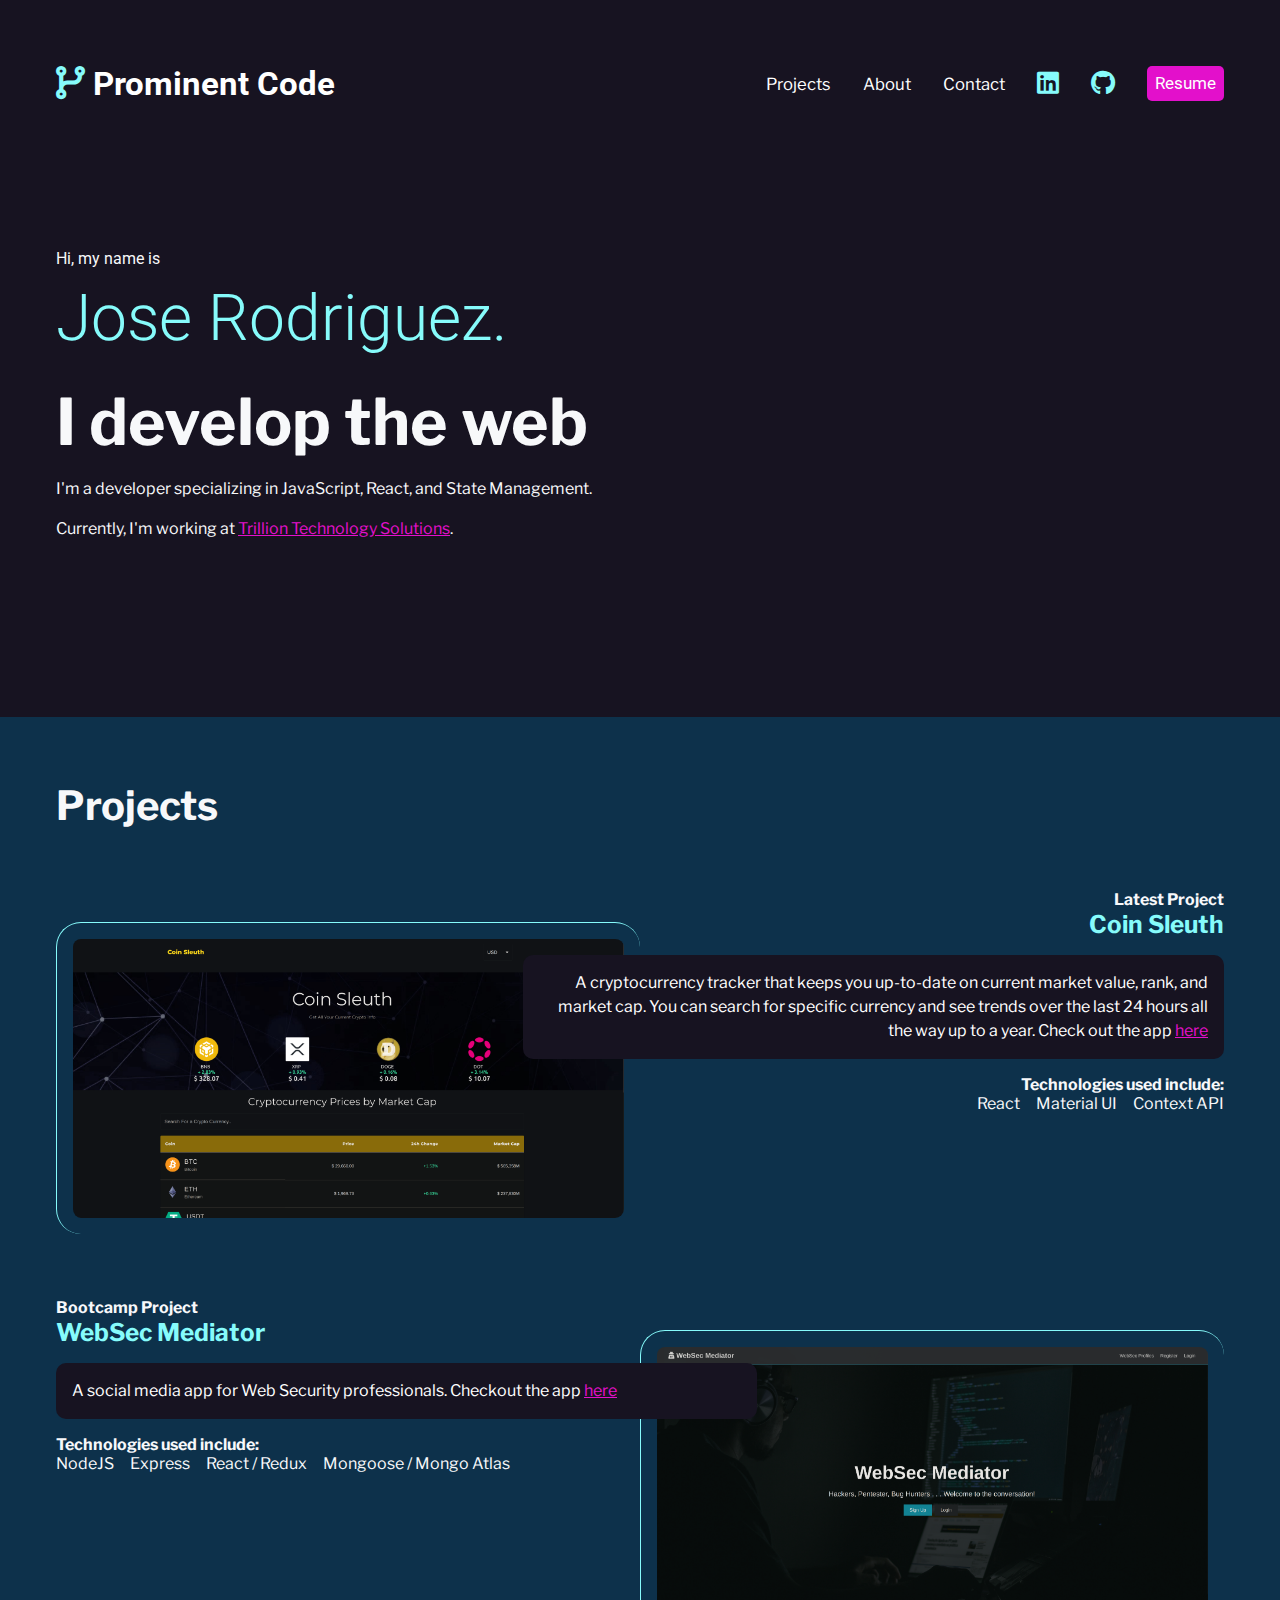
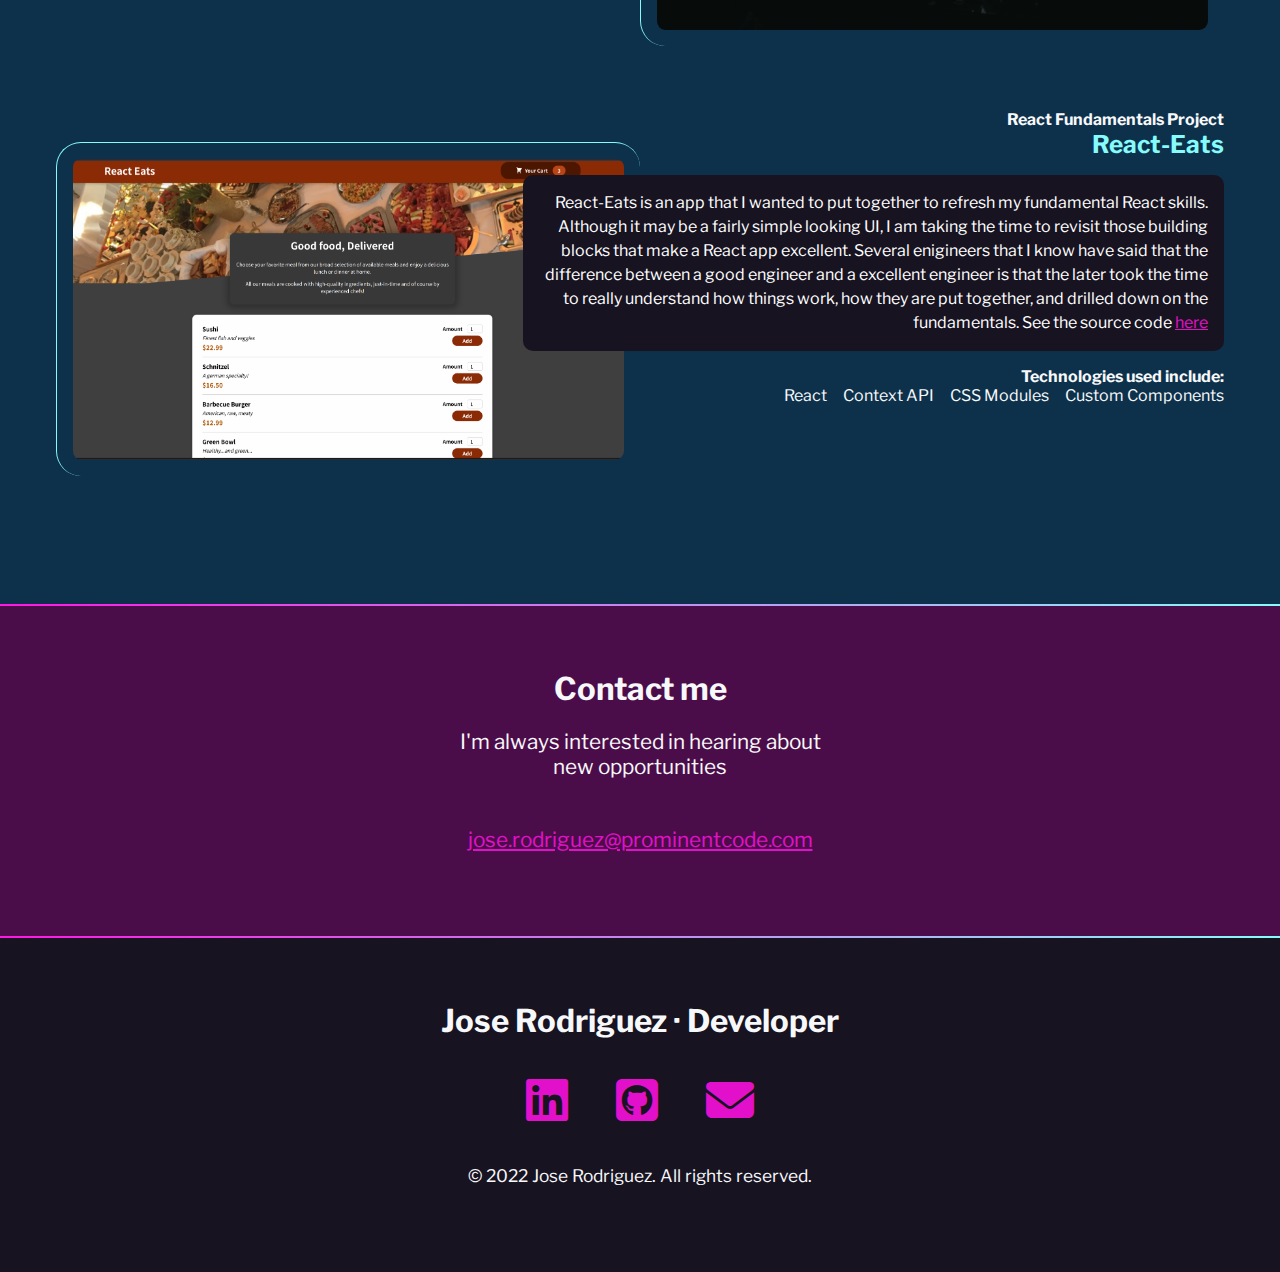
<file: index.html>
<!DOCTYPE html>
<html lang="en">

<head>
    <meta charset="UTF-8">
    <meta http-equiv="X-UA-Compatible" content="IE=edge">
    <meta name="viewport" content="width=device-width, initial-scale=1.0">
    <title>Prominent Code</title>
    <link rel="preconnect" href="https://fonts.googleapis.com">
    <link rel="preconnect" href="https://fonts.gstatic.com" crossorigin>
    <link href="https://fonts.googleapis.com/css2?family=Libre+Franklin:wght@300&family=Roboto:wght@300&display=swap"
        rel="stylesheet">
    <link href="https://cdnjs.cloudflare.com/ajax/libs/font-awesome/6.1.1/css/all.min.css" rel="stylesheet" />
    <link href="css/style.css" rel="stylesheet" />
</head>

<body>
    <!-- instructions in JavaScript block -->
    <nav>
        <ul>
            <li>
                <h1><a href="index.html"><span class="fa-solid fa-code-branch"
                            aria-hidden="true"></span><span>&nbsp;Prominent Code</span></a></h1>
            </li>
            <li><a href="index.html#projects">Projects</a></li>
            <li><a href="about.html">About</a></li>
            <li><a href="index.html#contact">Contact</a></li>
            <li><a href="https://www.linkedin.com/in/prominentcode/" target="_blank"><span class="fa-brands fa-linkedin"
                        aria-hidden=true></span><span class="sr-only">LinkedIn</span></a></li>
            <li><a href="https://github.com/vectorNull" target="_blank"><span class="fa-brands fa-github"
                        aria-hidden=true></span><span class="sr-only">GitHub</span></a></li>
            <li><a href="https://drive.google.com/file/d/1ezevRjGTfVMFYp5-fPLjfLQ_wpY5F-Cl/view?usp=sharing"
                    target="_blank" class="button">Resume</a></li>
        </ul>
    </nav>

    <section id="intro">
        <p class="name">Hi, my name is <span>Jose Rodriguez.</span></p>
        <h2>I develop the web</h2>
        <p>I'm a developer specializing in JavaScript, React, and State Management.</p>
        <p>Currently, I'm working at <a href="https://ttsiglobal.com" target="_blank">Trillion Technology Solutions</a>.
        </p>
    </section>
    <div class="section-blue">
        <section id="projects">
            <h2>Projects</h2>
            <article>
                <div class="text">
                    <h4>Latest Project</h4>
                    <h3>Coin Sleuth</h3>
                    <p class="blackbox">A cryptocurrency tracker that keeps you up-to-date on current market value,
                        rank, and market cap. You can search for specific currency and see trends over the last 24 hours
                        all the way up to a year. Check out the app <a href="https://coin-sleuth.netlify.app/" target="_blank">here</a>
                    </p>
                    <h4>Technologies used include:</h4>
                    <ul>
                        <li>React</li>
                        <li>Material UI</li>
                        <li>Context API</li>
                </div>
                <img src="./img/coinSlueth.png"
                    alt="Screenshot of Coin Sleuth." />
            </article>
            <article class="reverse">
                <div class="text">
                    <h4>Bootcamp Project</h4>
                    <h3>WebSec Mediator</h3>
                    <p class="blackbox">
                        A social media app for Web Security professionals. Checkout the app <a href="https://websecmediator.herokuapp.com/" target="_blank">here</a>
                    </p>
                    <h4>Technologies used include:</h4>
                    <ul>
                        <li>NodeJS</li>
                        <li>Express</li>
                        <li>React / Redux</li>
                        <li>Mongoose / Mongo Atlas</li>
                    </ul>
                </div>
                <img src="./img/webSecMediator.png"
                    alt="Screenshot of WebSec Mediator." />
            </article>
            <article>
                <div class="text">
                    <h4>React Fundamentals Project</h4>
                    <h3>React-Eats</h3>
                    <p class="blackbox">
                        React-Eats is an app that I wanted to put together to refresh my fundamental React skills.
                        Although it may be a fairly simple looking UI, I am taking the time to revisit those building
                        blocks that make a React app excellent. Several enigineers that I know have said that the
                        difference between a good engineer and a excellent engineer is that the later took the time to
                        really understand how things work, how they are put together, and drilled down on the
                        fundamentals. See the source code <a href="https://github.com/vectorNull/React-Eats" target="_blank">here</a>
                    </p>
                    <h4>Technologies used include:</h4>
                    <ul>
                        <li>React</li>
                        <li>Context API</li>
                        <li>CSS Modules</li>
                        <li>Custom Components</li>
                    </ul>
                </div>
                <img src="./img/reactEats.png"
                    alt="Screenshot of React Eats." />
            </article>
        </section>
    </div>
    <div class="gradient"></div>
    <div class="section-plum">
        <section id="contact">
            <h2>Contact me</h2>
            <p>
                I'm always interested in hearing about new opportunities
            </p>
            <p>
                <a href="mailto:jose.rodriguez@prominentcode.com">jose.rodriguez@prominentcode.com</a>
            </p>
        </section>
    </div>
    <div class="gradient"></div>
    <footer>
        <h2>Jose Rodriguez &middot; Developer</h2>
        <ul>
            <li>
                <a href="https://www.linkedin.com/in/prominentcode/" target="_blank">
                    <span class="fab fa-linkedin" aria-hidden="true"></span>
                    <span class="sr-only">LinkedIn</span>
                </a>
            </li>
            <li>
                <a href="https://github.com/vectorNull" target="_blank">
                    <span class="fab fa-github-square" aria-hidden="true"></span>
                    <span class="sr-only">Github</span>
                </a>
            </li>
            <li>
                <a href="mailto:jose.rodriguez@prominentcode.com">
                    <span class="fas fa-envelope" aria-hidden="true"></span>
                    <span class="sr-only">Email</span>
                </a>
            </li>
        </ul>
        <p><small>&copy; 2022 Jose Rodriguez. All rights reserved.</small></p>
    </footer>

</body>

</html>
</file>
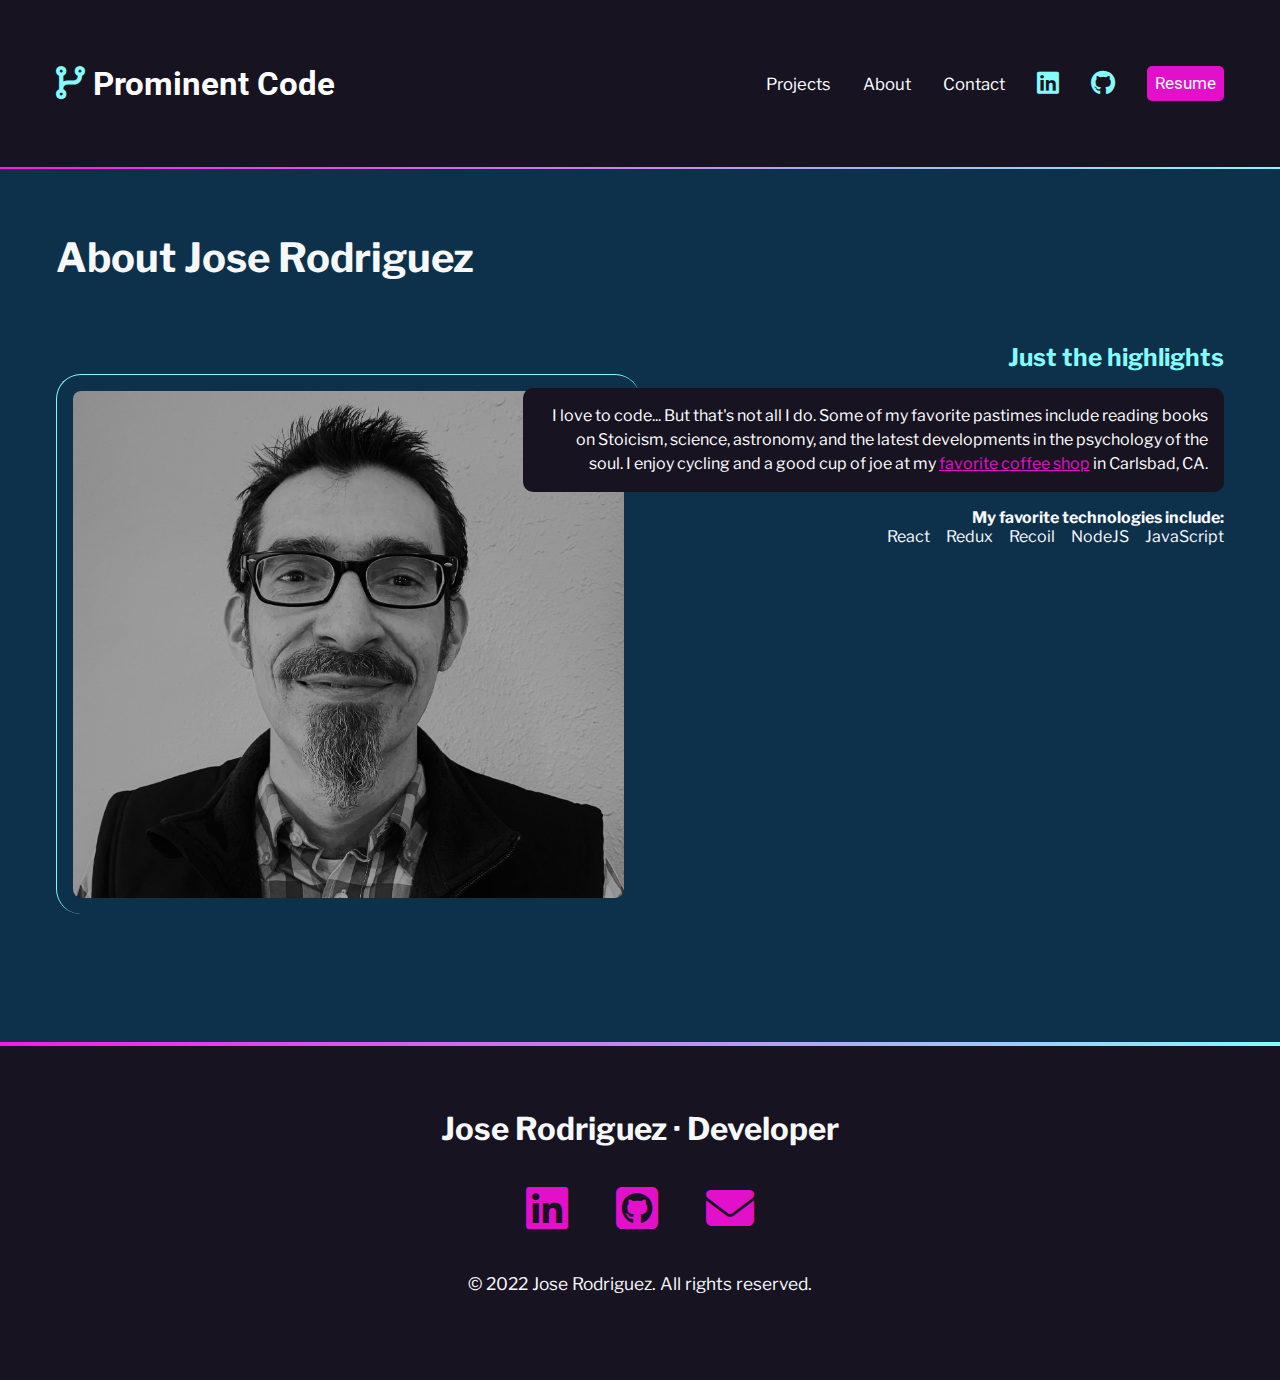
<file: about.html>
<!DOCTYPE html>
<html lang="en">

<head>
    <meta charset="UTF-8">
    <meta http-equiv="X-UA-Compatible" content="IE=edge">
    <meta name="viewport" content="width=device-width, initial-scale=1.0">
    <title>Prominent Code</title>
    <link rel="preconnect" href="https://fonts.googleapis.com">
    <link rel="preconnect" href="https://fonts.gstatic.com" crossorigin>
    <link href="https://fonts.googleapis.com/css2?family=Libre+Franklin:wght@300&family=Roboto:wght@300&display=swap"
        rel="stylesheet">
    <link href="https://cdnjs.cloudflare.com/ajax/libs/font-awesome/6.1.1/css/all.min.css" rel="stylesheet" />
    <link href="css/style.css" rel="stylesheet" />
</head>
<body>
<nav>
    <ul>
        <li>
            <h1><a href="index.html"><span class="fa-solid fa-code-branch"
                        aria-hidden="true"></span><span>&nbsp;Prominent Code</span></a></h1>
        </li>
        <li><a href="index.html#projects">Projects</a></li>
        <li><a href="about.html">About</a></li>
        <li><a href="index.html#contact">Contact</a></li>
        <li><a href="https://www.linkedin.com/in/prominentcode/" target="_blank"><span class="fa-brands fa-linkedin"
                    aria-hidden=true></span><span class="sr-only">LinkedIn</span></a></li>
        <li><a href="https://github.com/vectorNull" target="_blank"><span class="fa-brands fa-github"
                    aria-hidden=true></span><span class="sr-only">GitHub</span></a></li>
        <li><a href="https://drive.google.com/file/d/1ezevRjGTfVMFYp5-fPLjfLQ_wpY5F-Cl/view?usp=sharing"
                target="_blank" class="button">Resume</a></li>
    </ul>
</nav>
<div class="gradient"></div>
<div class="section-blue">
  <section id="projects">
    <h2>About Jose Rodriguez</h2>
    <article>
      <div class="text">
        <h3>Just the highlights</h3>
        <p class="blackbox">
          I love to code... But that's not all I do. Some of my favorite pastimes include reading books on Stoicism, science, astronomy, and the latest developments in the psychology of the soul. I enjoy cycling and a good cup of joe at my <a href="https://babacoffee.com/" target="_blank">favorite coffee shop</a> in Carlsbad, CA. 
            </p>
            <h4>My favorite technologies include:</h4>
            <ul>
                <li>React</li>
                <li>Redux</li>
                <li>Recoil</li>
                <li>NodeJS</li>
                <li>JavaScript</li>
            </ul>
            </div>
            <img src="./img/LinkedInPhoto.jpg" alt="Jose Rodriguez." />
            </article>
            </section>
            </div>
            <div class="gradient"></div>
            <div class="gradient"></div>
    <footer>
        <h2>Jose Rodriguez &middot; Developer</h2>
        <ul>
            <li>
                <a href="https://www.linkedin.com/in/prominentcode/" target="_blank">
                    <span class="fab fa-linkedin" aria-hidden="true"></span>
                    <span class="sr-only">LinkedIn</span>
                </a>
            </li>
            <li>
                <a href="https://github.com/vectorNull" target="_blank">
                    <span class="fab fa-github-square" aria-hidden="true"></span>
                    <span class="sr-only">Github</span>
                </a>
            </li>
            <li>
                <a href="mailto:jose.rodriguez@prominentcode.com">
                    <span class="fas fa-envelope" aria-hidden="true"></span>
                    <span class="sr-only">Email</span>
                </a>
            </li>
        </ul>
        <p><small>&copy; 2022 Jose Rodriguez. All rights reserved.</small></p>
    </footer>
</body>
</file>
<file: css/style.css>
/* variables declared here - these are the colors for our pages, as well as the font stacks and sizes. */
/* Variables declared here - these are the colors for our pages, as well as the font stacks and sizes. */

:root {
    --black: #171321;
    --dkblue: #0d314b;
    --plum: #4b0d49;
    --hotmag: #ff17e4;
    --magenta: #e310cb;
    --aqua: #86fbfb;
    --white: #f7f8fa;
    --font-size: 1.3rem;
    --roboto: roboto, monospace;
    --libre: "Libre Franklin", sans-serif;
}


/* border box model: https://css-tricks.com/box-sizing/ */

html {
    box-sizing: border-box;
}

*,
*::before,
*::after {
    box-sizing: inherit;
}


/* generic styles for the page */

body {
    padding: 0;
    margin: 0;
    font-family: var(--libre);
    background-color: var(--black);
    color: var(--white);
    font-size: var(--font-size);
}

h1,
h2,
h3 {
    margin: 0;
}

a {
    color: var(--magenta);
}

a:hover {
    color: var(--hotmag);
    text-decoration: none;
}
img {
  width: 100%;
}


/* background color divs */

.section-plum {
    background-color: var(--plum);
}
.section-blue {
    background-color: var(--dkblue);
}

.gradient {
    background: linear-gradient(90deg, rgba(255, 23, 228, 1) 0%, rgba(134, 251, 251, 1) 100%);
    height: 2px;
}


/* intro styles */

#intro {
    padding: 4rem 1rem 10rem 1rem;
    padding-bottom: 10rem;
    max-width: 1200px;
    margin: 0 auto;
}

#intro p {
    font-size: 1rem;
    line-height: 1.5;
}

#intro .name {
    font-family: var(--roboto);
    font-size: 1rem;
}

.name span {
    font-family: var(--roboto);
    font-size: 4rem;
    color: var(--aqua);
    display: block;
    font-weight: 300;
}

#intro h2 {
    font-size: 4rem;
}


/* contact section */

#contact {
    width: 400px;
    text-align: center;
    margin: 0 auto;
    padding: 4rem 0;
}

#contact p:last-child {
    margin-top: 3rem;
}


/* navigation */

nav {
    font-family: var(--libre);
    font-size: 80%;
    padding: 4rem 1rem;
}

nav h1 a {
    font-family: var(--roboto);
}

nav ul {
    margin: 0;
    padding: 0;
    list-style-type: none;
    display: flex;
    flex-flow: row wrap;
    justify-content: center;
    align-items: center;
    gap: 2rem;
}

nav li:first-child {
    flex-basis: 100%;
    text-align: center;
}

nav [class*="fa-"] {
    font-size: 150%;
    color: var(--aqua);
}

nav h1 [class*="fa-"] {
    font-size: 100%;
    color: var(--aqua);
}

nav a {
    color: white;
    text-decoration: none;
    display: block;
}

nav a:hover,
nav [class*="fa-"]:hover {
    color: var(--magenta);
}

.button {
    background-color: var(--magenta);
    color: white;
    padding: 0.5rem;
    border-radius: 5px;
    text-decoration: none;
    font-family: var(--roboto);
}

.button:hover {
    color: white;
    background-color: var(--hotmag);
}

/* projects section */
#projects {
  padding: 4rem 1rem;
}
#projects h2 {
    font-size: 2.5rem;
    margin-bottom: calc(2.5rem * 1.5);
}
#projects h3 {
    color: var(--aqua);
}

#projects h4 {
  font-size: 1rem;
  font-family: var(--mono);
  margin: 0;
}
.blackbox {
    padding: 1rem;
    border-radius: 10px;
    color: white;
    background-color: var(--black);
    font-size: 1rem;
    line-height: 1.5;
}
#projects ul {
    list-style-type: none;
    padding: 0;
    margin: 0;
    display: flex;
    flex-flow: row wrap;
    justify-content: flex-start;
    gap: 1rem;
    font-size: 1rem;
}
#projects img {
    margin: 2rem 0 4rem 0;
    padding: 1rem;
    border-left: 1px solid var(--aqua);
    border-top: 1px solid var(--aqua);
    border-radius: 25px;
}
/* footer section */

footer {
    text-align: center;
    padding: 4rem 0;
}

footer ul {
    list-style-type: none;
    padding: 0;
    margin: 2rem 0;
    display: flex;
    flex-flow: row wrap;
    justify-content: center;
    gap: 3rem;
    font-size: 3rem;
}
@media (min-width: 800px) {
  article {
    display: grid;
    grid-template-columns: repeat(10, 1fr);
  }
  #projects {
      max-width: 1200px;
      margin: 0 auto;
  }
  #projects img {
    grid-column: 1/6;
    grid-row: 1/2;
  }
  .text {
    grid-column: 5/11;
    grid-row: 1/2;
    order: 2;
    text-align: right;
  }
  #projects ul {
    justify-content: flex-end;
  }
  #projects .reverse .text {
    grid-column: 1/7;
    order: 2;
    text-align: left;
  }
  #projects .reverse img {
    grid-column: 6/11;
    grid-row: 1/2;
  }
  #projects .reverse ul {
    justify-content: flex-start;
  }
  
}
@media (min-width: 850px) {
    nav {
        max-width: 1200px;
        margin: 0 auto;
    }
    nav li:first-child {
        flex-basis: auto;
        text-align: left;
        margin-right: auto;
    }
}
</file>
